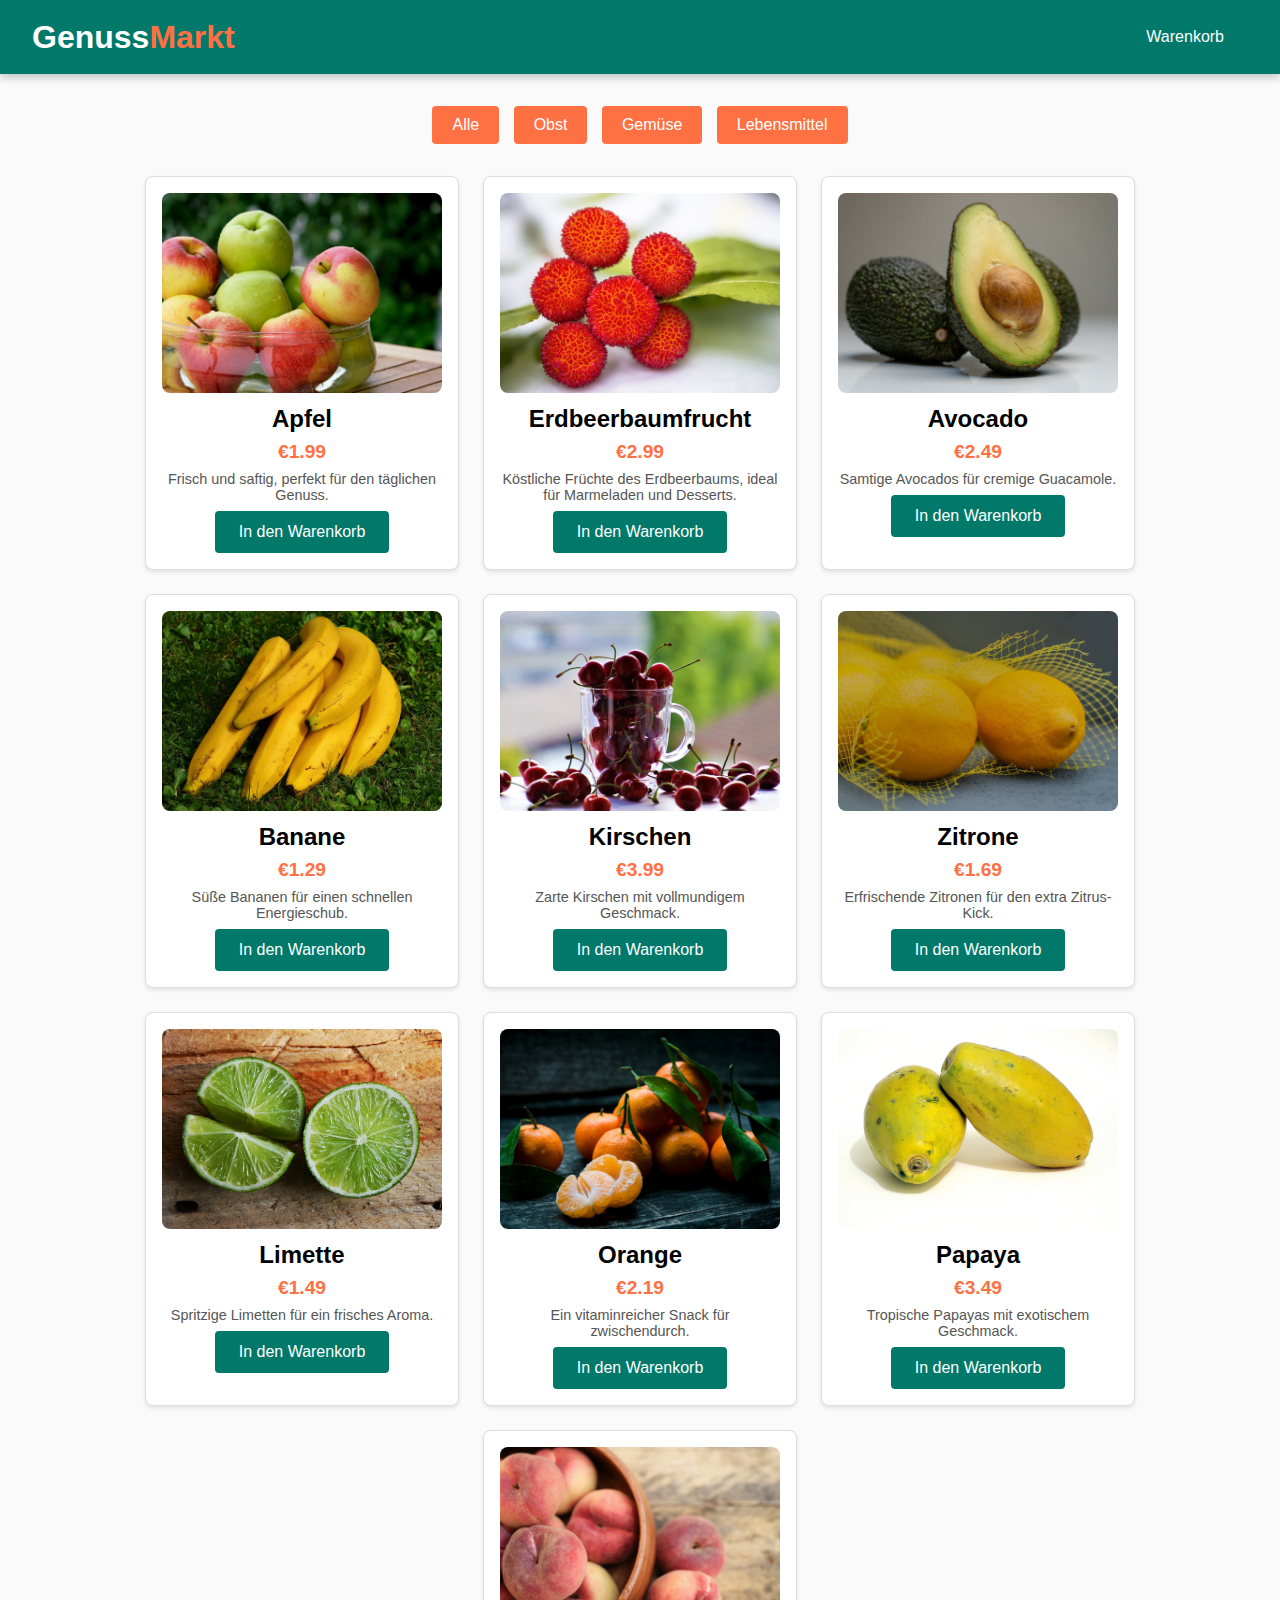
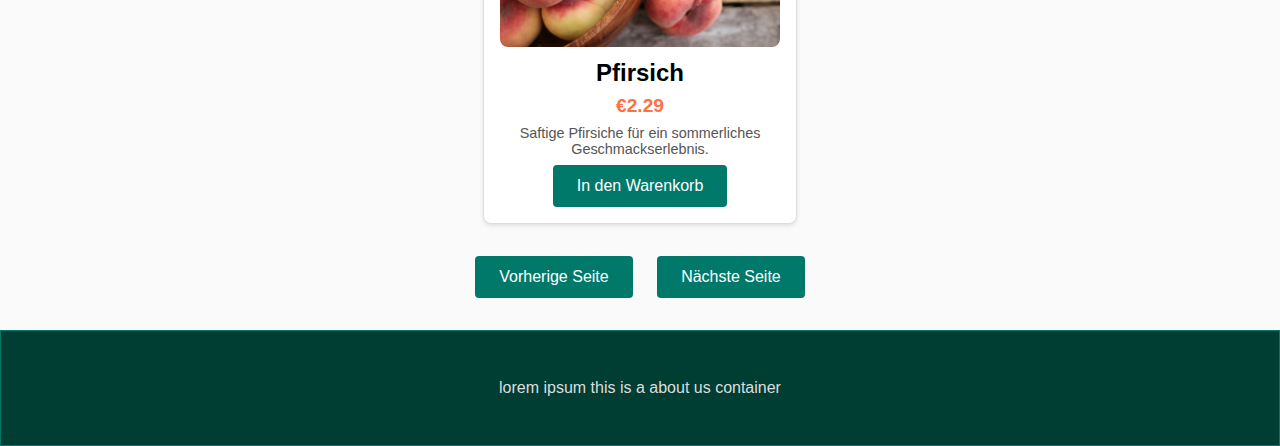
<file: produkteMain/index.html>
<!DOCTYPE html>
<html lang="de">
<head>
    <meta charset="UTF-8">
    <meta name="viewport" content="width=device-width, initial-scale=1.0">
    <title>Produkte</title>
    <link rel="stylesheet" href="style.css">
</head>
<body>
<header>
    <h1>Genuss<span>Markt</span></h1>
    <div id="cartSection">
        <button class="cartButton" id="cartButton">Warenkorb</button>
        <div id="cartDetails" style=" display: none;">
            <h3>Warenkorb</h3>
            <ul id="cartItems"></ul>
            <p id="totalPrice">Gesamtpreis: €0.00</p>
            <button class="cartButton"><a href="cart.html" style="text-decoration: none; color: white;">Warenkorb anzeigen</a></button>
        </div>
    </div>
</header>
<main class="mainContainer">
    <div id="filterContainer">
        <button class="filterBtn" data-filter="all">Alle</button>
        <button class="filterBtn" data-filter="obst">Obst</button>
        <button class="filterBtn" data-filter="gemuese">Gemüse</button>
        <button class="filterBtn" data-filter="lebensmittel">Lebensmittel</button>
    </div>
    <section id="productList">
        <!-- Obst -->
        <article class="product" data-category="obst">
            <img src="../assets/apple.jpg" alt="Apfel">
            <h2>Apfel</h2>
            <p class="price">€1.99</p>
            <p class="description">Frisch und saftig, perfekt für den täglichen Genuss.</p>
            <button class="addToCartBtn">In den Warenkorb</button>
        </article>

        <article class="product" data-category="obst">
            <img src="../assets/arbutus.jpg" alt="Erdbeerbaumfrucht">
            <h2>Erdbeerbaumfrucht</h2>
            <p class="price">€2.99</p>
            <p class="description">Köstliche Früchte des Erdbeerbaums, ideal für Marmeladen und Desserts.</p>
            <button class="addToCartBtn">In den Warenkorb</button>
        </article>

        <article class="product" data-category="gemuese">
            <img src="../assets/avocado.jpg" alt="Avocado">
            <h2>Avocado</h2>
            <p class="price">€2.49</p>
            <p class="description">Samtige Avocados für cremige Guacamole.</p>
            <button class="addToCartBtn">In den Warenkorb</button>
        </article>

        <article class="product" data-category="obst">
            <img src="../assets/banana.jpg" alt="Banane">
            <h2>Banane</h2>
            <p class="price">€1.29</p>
            <p class="description">Süße Bananen für einen schnellen Energieschub.</p>
            <button class="addToCartBtn">In den Warenkorb</button>
        </article>

        <article class="product" data-category="obst">
            <img src="../assets/cherries.jpg" alt="Kirschen">
            <h2>Kirschen</h2>
            <p class="price">€3.99</p>
            <p class="description">Zarte Kirschen mit vollmundigem Geschmack.</p>
            <button class="addToCartBtn">In den Warenkorb</button>
        </article>

        <article class="product" data-category="obst">
            <img src="../assets/lemon.jpg" alt="Zitrone">
            <h2>Zitrone</h2>
            <p class="price">€1.69</p>
            <p class="description">Erfrischende Zitronen für den extra Zitrus-Kick.</p>
            <button class="addToCartBtn">In den Warenkorb</button>
        </article>

        <article class="product" data-category="obst">
            <img src="../assets/lime.jpg" alt="Limette">
            <h2>Limette</h2>
            <p class="price">€1.49</p>
            <p class="description">Spritzige Limetten für ein frisches Aroma.</p>
            <button class="addToCartBtn">In den Warenkorb</button>
        </article>

        <article class="product" data-category="obst">
            <img src="../assets/orange.jpg" alt="Orange">
            <h2>Orange</h2>
            <p class="price">€2.19</p>
            <p class="description">Ein vitaminreicher Snack für zwischendurch.</p>
            <button class="addToCartBtn">In den Warenkorb</button>
        </article>

        <article class="product" data-category="obst">
            <img src="../assets/papaya.jpg" alt="Papaya">
            <h2>Papaya</h2>
            <p class="price">€3.49</p>
            <p class="description">Tropische Papayas mit exotischem Geschmack.</p>
            <button class="addToCartBtn">In den Warenkorb</button>
        </article>

        <article class="product" data-category="obst">
            <img src="../assets/peach.jpg" alt="Pfirsich">
            <h2>Pfirsich</h2>
            <p class="price">€2.29</p>
            <p class="description">Saftige Pfirsiche für ein sommerliches Geschmackserlebnis.</p>
            <button class="addToCartBtn">In den Warenkorb</button>
        </article>

        <article class="product" data-category="obst">
            <img src="../assets/pineapple.jpg" alt="Ananas">
            <h2>Ananas</h2>
            <p class="price">€3.99</p>
            <p class="description">Süße Ananas mit einem Hauch von Tropen.</p>
            <button class="addToCartBtn">In den Warenkorb</button>
        </article>

        <article class="product" data-category="obst">
            <img src="../assets/pomegranate.jpg" alt="Granatapfel">
            <h2>Granatapfel</h2>
            <p class="price">€4.29</p>
            <p class="description">Saftige Granatäpfel voller knackiger Kerne.</p>
            <button class="addToCartBtn">In den Warenkorb</button>
        </article>

        <article class="product" data-category="obst">
            <img src="../assets/raspberries.jpg" alt="Himbeeren">
            <h2>Himbeeren</h2>
            <p class="price">€2.99</p>
            <p class="description">Frische Himbeeren mit einem köstlich fruchtigen Aroma.</p>
            <button class="addToCartBtn">In den Warenkorb</button>
        </article>

        <article class="product" data-category="obst">
            <img src="../assets/strawberry.jpg" alt="Erdbeeren">
            <h2>Erdbeeren</h2>
            <p class="price">€3.29</p>
            <p class="description">Süße Erdbeeren für ein fruchtiges Geschmackserlebnis.</p>
            <button class="addToCartBtn">In den Warenkorb</button>
        </article>

        <!-- Gemüse -->
        <article class="product" data-category="gemuese">
            <img src="../assets/bell-peppers.jpg" alt="Paprika">
            <h2>Paprika</h2>
            <p class="price">€2.49</p>
            <p class="description">Frische Paprika, perfekt für Salate und Pfannengerichte.</p>
            <button class="addToCartBtn">In den Warenkorb</button>
        </article>

        <article class="product" data-category="gemuese">
            <img src="../assets/carrots.jpg" alt="Karotten">
            <h2>Karotten</h2>
            <p class="price">€1.29</p>
            <p class="description">Knackige Karotten für gesunde Snacks und Mahlzeiten.</p>
            <button class="addToCartBtn">In den Warenkorb</button>
        </article>

        <article class="product" data-category="gemuese">
            <img src="../assets/cucumbers.jpg" alt="Gurken">
            <h2>Gurken</h2>
            <p class="price">€1.99</p>
            <p class="description">Frische Gurken, perfekt für Salate und Sandwiches.</p>
            <button class="addToCartBtn">In den Warenkorb</button>
        </article>

        <article class="product" data-category="gemuese">
            <img src="../assets/onion.jpg" alt="Zwiebeln">
            <h2>Zwiebeln</h2>
            <p class="price">€0.99</p>
            <p class="description">Vielseitige Zwiebeln, ideal zum Kochen und Braten.</p>
            <button class="addToCartBtn">In den Warenkorb</button>
        </article>

        <article class="product" data-category="gemuese">
            <img src="../assets/potato.jpg" alt="Kartoffeln">
            <h2>Kartoffeln</h2>
            <p class="price">€1.99</p>
            <p class="description">Sättigende Kartoffeln für viele leckere Gerichte.</p>
            <button class="addToCartBtn">In den Warenkorb</button>
        </article>

        <article class="product" data-category="gemuese">
            <img src="../assets/tomatos.jpg" alt="Tomaten">
            <h2>Tomaten</h2>
            <p class="price">€2.29</p>
            <p class="description">Saftige Tomaten für frische Salate und Saucen.</p>
            <button class="addToCartBtn">In den Warenkorb</button>
        </article>

        <article class="product" data-category="gemuese">
            <img src="../assets/zucchini.jpg" alt="Zucchini">
            <h2>Zucchini</h2>
            <p class="price">€2.19</p>
            <p class="description">Zarte Zucchini, perfekt zum Grillen und Braten.</p>
            <button class="addToCartBtn">In den Warenkorb</button>
        </article>

        <!-- Lebensmittel -->
        <article class="product" data-category="lebensmittel">
            <img src="../assets/bread.jpg" alt="Brot">
            <h2>Brot</h2>
            <p class="price">€2.49</p>
            <p class="description">Frisches Brot aus der Bäckerei, knusprig und lecker.</p>
            <button class="addToCartBtn">In den Warenkorb</button>
        </article>

        <article class="product" data-category="lebensmittel">
            <img src="../assets/cheeses.jpg" alt="Käse">
            <h2>Käse</h2>
            <p class="price">€4.49</p>
            <p class="description">Feiner Käse für jeden Anlass, von mild bis würzig.</p>
            <button class="addToCartBtn">In den Warenkorb</button>
        </article>

        <article class="product" data-category="lebensmittel">
            <img src="../assets/milk.jpg" alt="Milch">
            <h2>Milch</h2>
            <p class="price">€1.09</p>
            <p class="description">Frische Milch, reich an Kalzium und Vitaminen.</p>
            <button class="addToCartBtn">In den Warenkorb</button>
        </article>

        <article class="product" data-category="lebensmittel">
            <img src="../assets/olive-oil.jpg" alt="Olivenöl">
            <h2>Olivenöl</h2>
            <p class="price">€6.99</p>
            <p class="description">Hochwertiges Olivenöl, ideal für Dressings und zum Kochen.</p>
            <button class="addToCartBtn">In den Warenkorb</button>
        </article>

        <article class="product" data-category="lebensmittel">
            <img src="../assets/rice.jpg" alt="Reis">
            <h2>Reis</h2>
            <p class="price">€2.39</p>
            <p class="description">Vielseitiger Reis, perfekt als Beilage oder Hauptgericht.</p>
            <button class="addToCartBtn">In den Warenkorb</button>
        </article>

        <article class="product" data-category="lebensmittel">
            <img src="../assets/water.jpg" alt="Wasser">
            <h2>Wasser</h2>
            <p class="price">€0.79</p>
            <p class="description">Erfrischendes Mineralwasser für den täglichen Durst.</p>
            <button class="addToCartBtn">In den Warenkorb</button>
        </article>
    </section>
    <div id="pagination">
        <button id="prevPageBtn">Vorherige Seite</button>
        <button id="nextPageBtn">Nächste Seite</button>
    </div>
</main>

<footer>
    <div class="aboutUs">
        <p>lorem ipsum this is a about us container</p>
    </div>
</footer>
<script src="script.js"></script>
</body>
</html>
</file>
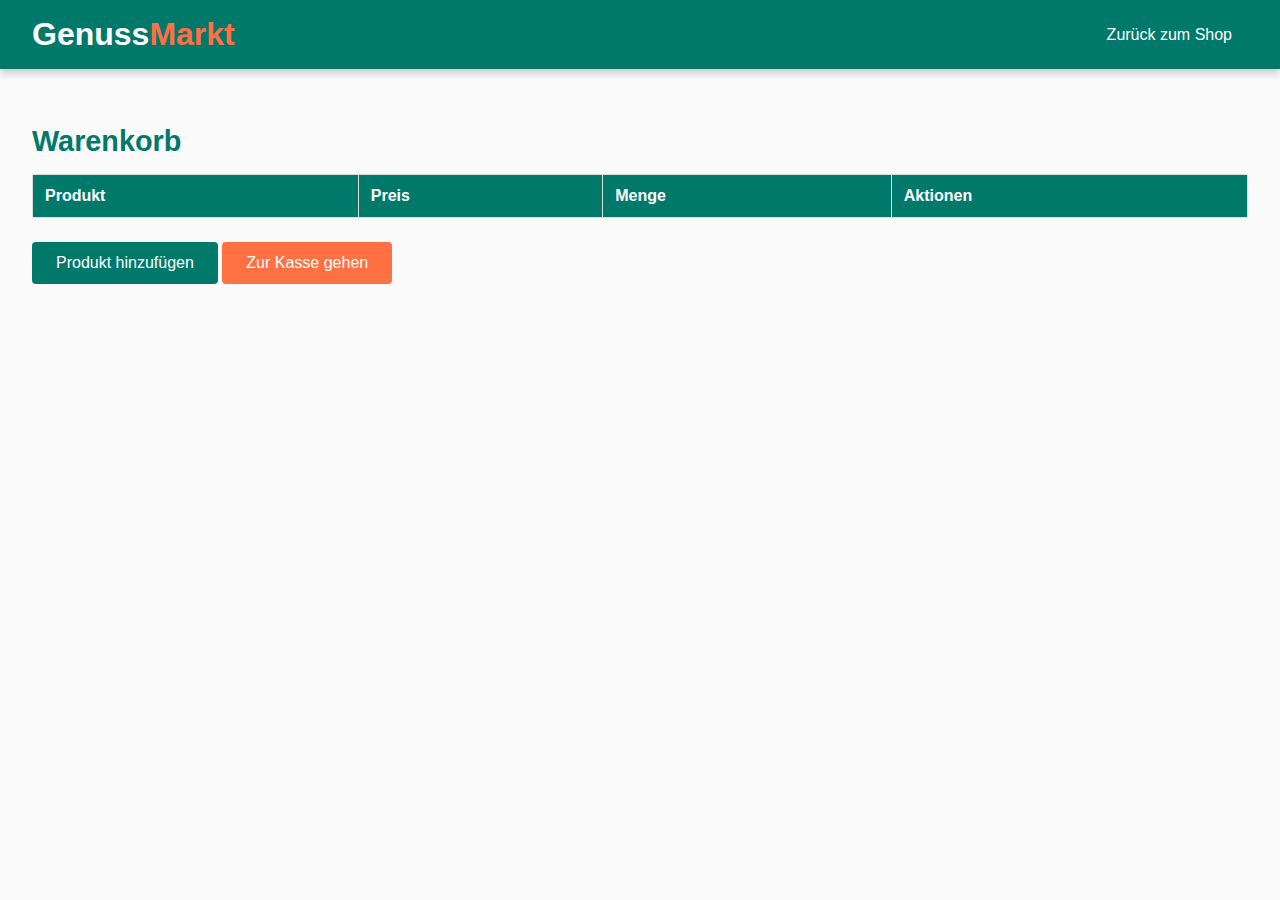
<file: produkteMain/cart.html>
<!DOCTYPE html>
<html lang="de">
<head>
    <meta charset="UTF-8">
    <meta name="viewport" content="width=device-width, initial-scale=1.0">
    <title>Warenkorb</title>
    <link rel="stylesheet" href="warenkorb.css">
</head>
<body>
<header>
    <h1>Genuss<span>Markt</span></h1>
    <a href="index.html" id="backToShop">Zurück zum Shop</a>
</header>
<main class="cartContainer">
    <h2>Warenkorb</h2>
    <table id="cartTable">
        <thead>
        <tr>
            <th>Produkt</th>
            <th>Preis</th>
            <th>Menge</th>
            <th>Aktionen</th>
        </tr>
        </thead>
        <tbody id="cartTableBody"></tbody>
    </table>
    <button id="addProductBtn">Produkt hinzufügen</button>
    <button id="checkoutBtn">Zur Kasse gehen</button>
</main>
<script src="cart.js"></script>
</body>
</html>
</file>
<file: produkteMain/style.css>
body {
  font-family: 'Arial', sans-serif;
  margin: 0;
  padding: 0;
  background-color: #fafafa;
}

header {
  background-color: #00796b;
  color: white;
  padding: 1rem 2rem;
  display: flex;
  justify-content: space-between;
  align-items: center;
  box-shadow: 0 4px 8px rgba(0, 0, 0, 0.2);
}
h3 {
  color: #003d33;
}

header h1 {
  font-size: 2rem;
  margin: 0;
}

header h1 span {
  color: #ff7043;
}

#cartSection {
  position: relative;
}

.cartButton {
  background-color: #00796b;
  color: white;
  border: none;
  border-radius: 4px;
  padding: 0.75rem 1.5rem;
  cursor: pointer;
  font-size: 1rem;
  transition: background-color 0.3s;
}

.cartButton:hover {
  background-color: #004d40;
}

#cartDetails {
  display: none;
  position: absolute;
  top: calc(100% + 10px);
  right: 0;
  width: 300px;
  max-height: 400px;
  overflow-y: auto;
  border: 1px solid #ddd;
  background-color: white;
  padding: 1rem;
  border-radius: 8px;
  box-shadow: 0 4px 8px rgba(0, 0, 0, 0.1);
  z-index: 1000;
}

#cartItems {
  list-style-type: none;
  padding: 0;
  margin: 0;
  color: #004d40;
}

#cartItems li {
  padding: 0.5rem 0;
  border-bottom: 1px solid #eee;
  display: flex;
  justify-content: space-between;
  align-items: center;
}

#cartItems li:last-child {
  border-bottom: none;
}

#totalPrice {
  font-weight: bold;
  margin-top: 1rem;
  font-size: 1.2rem;
  color: #00796b;
}

#filterContainer {
  text-align: center;
  margin: 2rem;
}

.filterBtn {
  background-color: #ff7043;
  color: white;
  border: none;
  border-radius: 4px;
  padding: 10px 20px;
  cursor: pointer;
  margin: 0 5px;
  font-size: 1rem;
  transition: background-color 0.3s, transform 0.3s;
}

.filterBtn:hover {
  background-color: #ff5722;
  transform: scale(1.05);
}

#productList {
  display: flex;
  flex-wrap: wrap;
  gap: 1.5rem;
  justify-content: center;
  margin: 2rem;
}

.product {
  background-color: #ffffff;
  border: 1px solid #ddd;
  border-radius: 8px;
  box-shadow: 0 2px 4px rgba(0, 0, 0, 0.1);
  width: 280px;
  padding: 1rem;
  text-align: center;
  position: relative;
  transition: transform 0.3s, box-shadow 0.3s;
}

.product:hover {
  transform: translateY(-5px);
  box-shadow: 0 4px 8px rgba(0, 0, 0, 0.2);
}

.product img {
  width: 100%;
  height: 200px;
  object-fit: cover;
  border-radius: 8px;
}

.product h2 {
  font-size: 1.5rem;
  margin: 0.5rem 0;
}

.product .price {
  color: #ff7043;
  font-size: 1.2rem;
  font-weight: bold;
  margin: 0.5rem 0;
}

.product .description {
  color: #555;
  font-size: 0.9rem;
  margin: 0.5rem 0;
}

.product button {
  background-color: #00796b;
  color: white;
  border: none;
  border-radius: 4px;
  padding: 0.75rem 1.5rem;
  cursor: pointer;
  font-size: 1rem;
  transition: background-color 0.3s;
}

.product button:hover {
  background-color: #004d40;
}

#pagination {
  text-align: center;
  margin: 2rem;
}

#prevPageBtn, #nextPageBtn {
  background-color: #00796b;
  color: white;
  border: none;
  border-radius: 4px;
  padding: 0.75rem 1.5rem;
  cursor: pointer;
  font-size: 1rem;
  margin: 0 10px;
  transition: background-color 0.3s;
}

#prevPageBtn:hover, #nextPageBtn:hover {
  background-color: #004d40;
}


.aboutUs {
  display: flex;
  justify-content: center;
  padding: 2rem;
  border: 1px solid #00796b;
  background-color:#003d33;
  color: #dddddd;
}
</file>
<file: produkteMain/warenkorb.css>
body {
    font-family: 'Arial', sans-serif;
    margin: 0;
    padding: 0;
    background-color: #fafafa;
}

header {
    background-color: #00796b;
    color: white;
    padding: 1rem 2rem;
    display: flex;
    justify-content: space-between;
    align-items: center;
    box-shadow: 0 4px 8px rgba(0, 0, 0, 0.2);
}

header h1 {
    font-size: 2rem;
    margin: 0;
}

header h1 span {
    color: #ff7043;
}

#backToShop {
    color: white;
    text-decoration: none;
    font-size: 1rem;
    padding: 0.5rem 1rem;
    border-radius: 4px;
    transition: background-color 0.3s;
}

#backToShop:hover {
    background-color: #003d33;
}

.cartContainer {
    padding: 2rem;
}

h2 {
    font-size: 1.8rem;
    color: #00796b;
    margin-bottom: 1rem;
}

table {
    width: 100%;
    border-collapse: collapse;
    margin-bottom: 1.5rem;
}

table th, table td {
    padding: 0.75rem;
    border: 1px solid #ddd;
    text-align: left;
}

table th {
    background-color: #00796b;
    color: white;
}

table td {
    background-color: white;
}

button {
    background-color: #00796b;
    color: white;
    border: none;
    border-radius: 4px;
    padding: 0.75rem 1.5rem;
    cursor: pointer;
    font-size: 1rem;
    transition: background-color 0.3s;
}

button:hover {
    background-color: #004d40;
}

#checkoutBtn {
    background-color: #ff7043;
}

#checkoutBtn:hover {
    background-color: #e64a19;
}

#cartTable {
    width: 100%;
    border-collapse: collapse;
    margin-bottom: 1.5rem;
}

#cartTable thead {
    background-color: #00796b;
    color: white;
}

#cartTable tbody tr:nth-child(odd) {
    background-color: #f9f9f9;
}

#cartTable tbody tr:nth-child(even) {
    background-color: #ffffff;
}

.quantityInput {
    width: 60px;
    text-align: center;
}

.removeBtn {
    background-color: #ff5722;
    color: white;
    border: none;
    border-radius: 4px;
    padding: 0.5rem 1rem;
    cursor: pointer;
    font-size: 0.9rem;
    transition: background-color 0.3s;
}

.removeBtn:hover {
    background-color: #e64a19;
}
</file>
